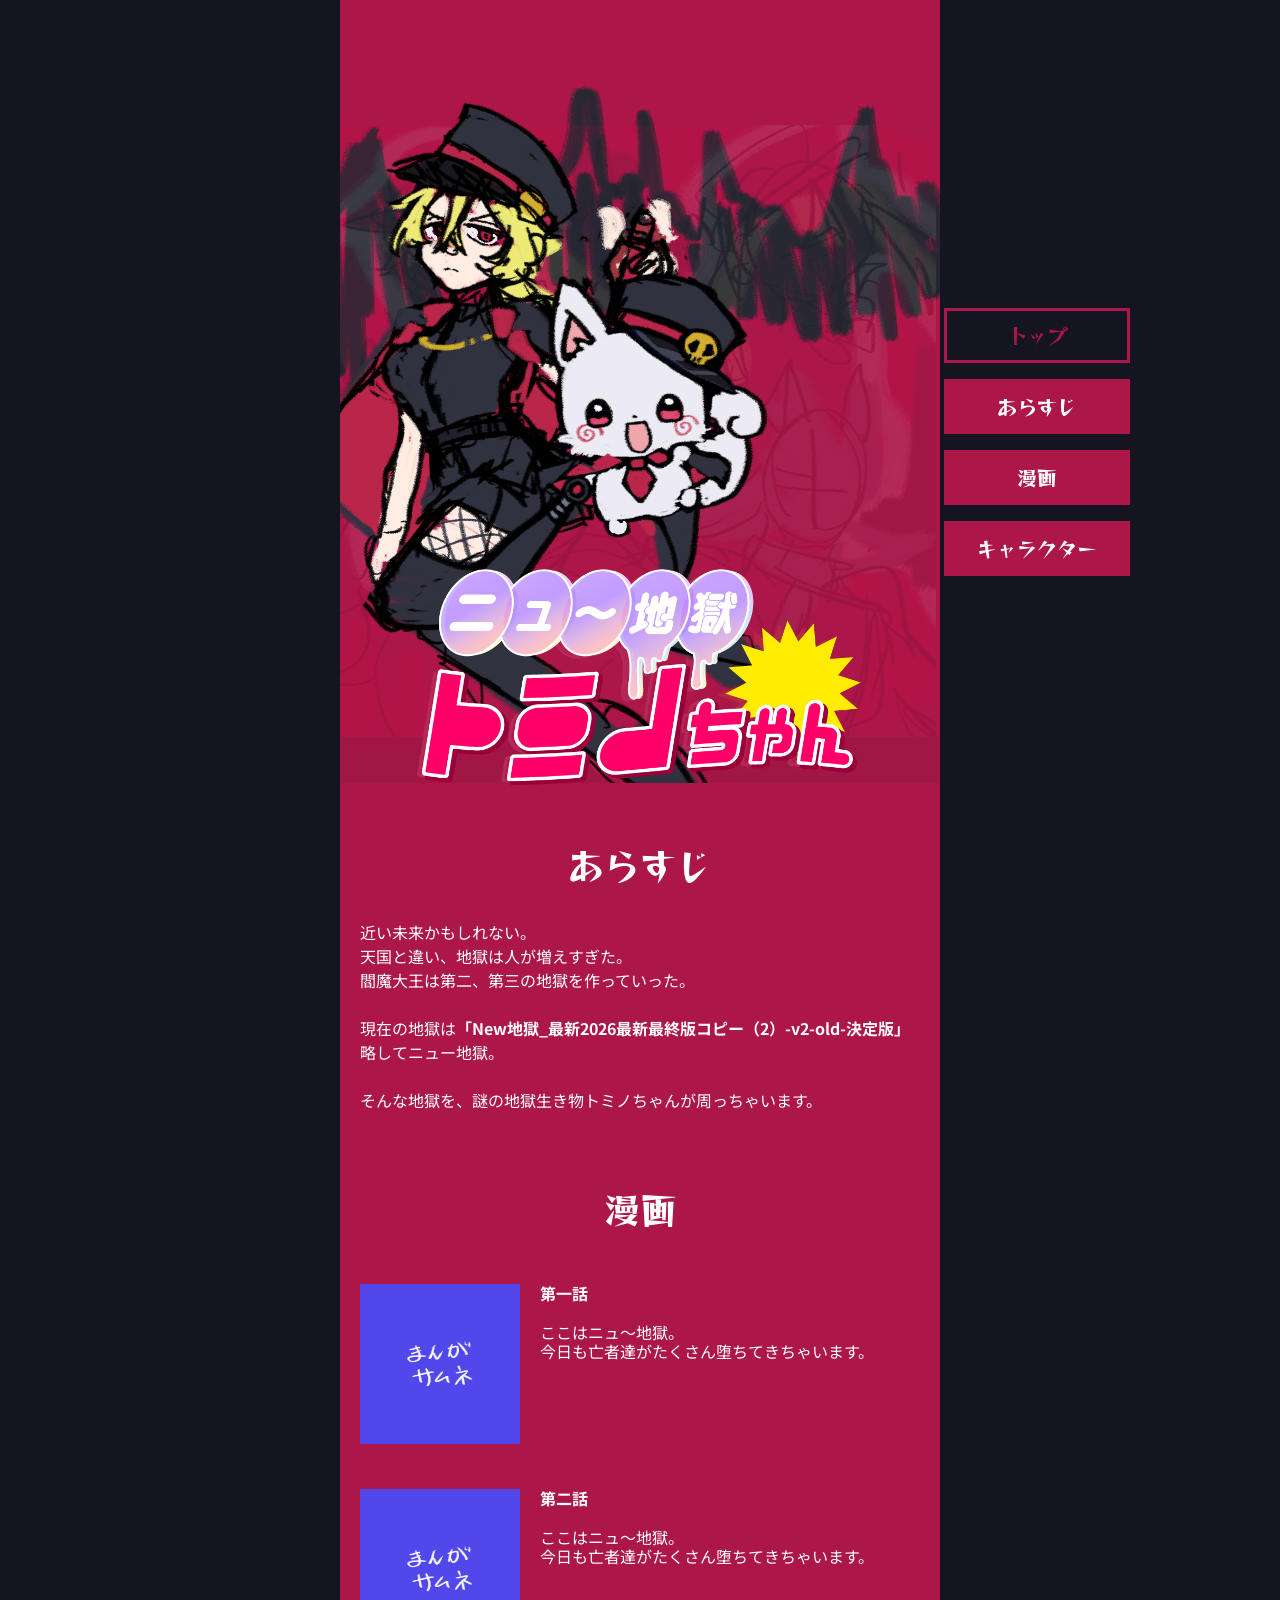
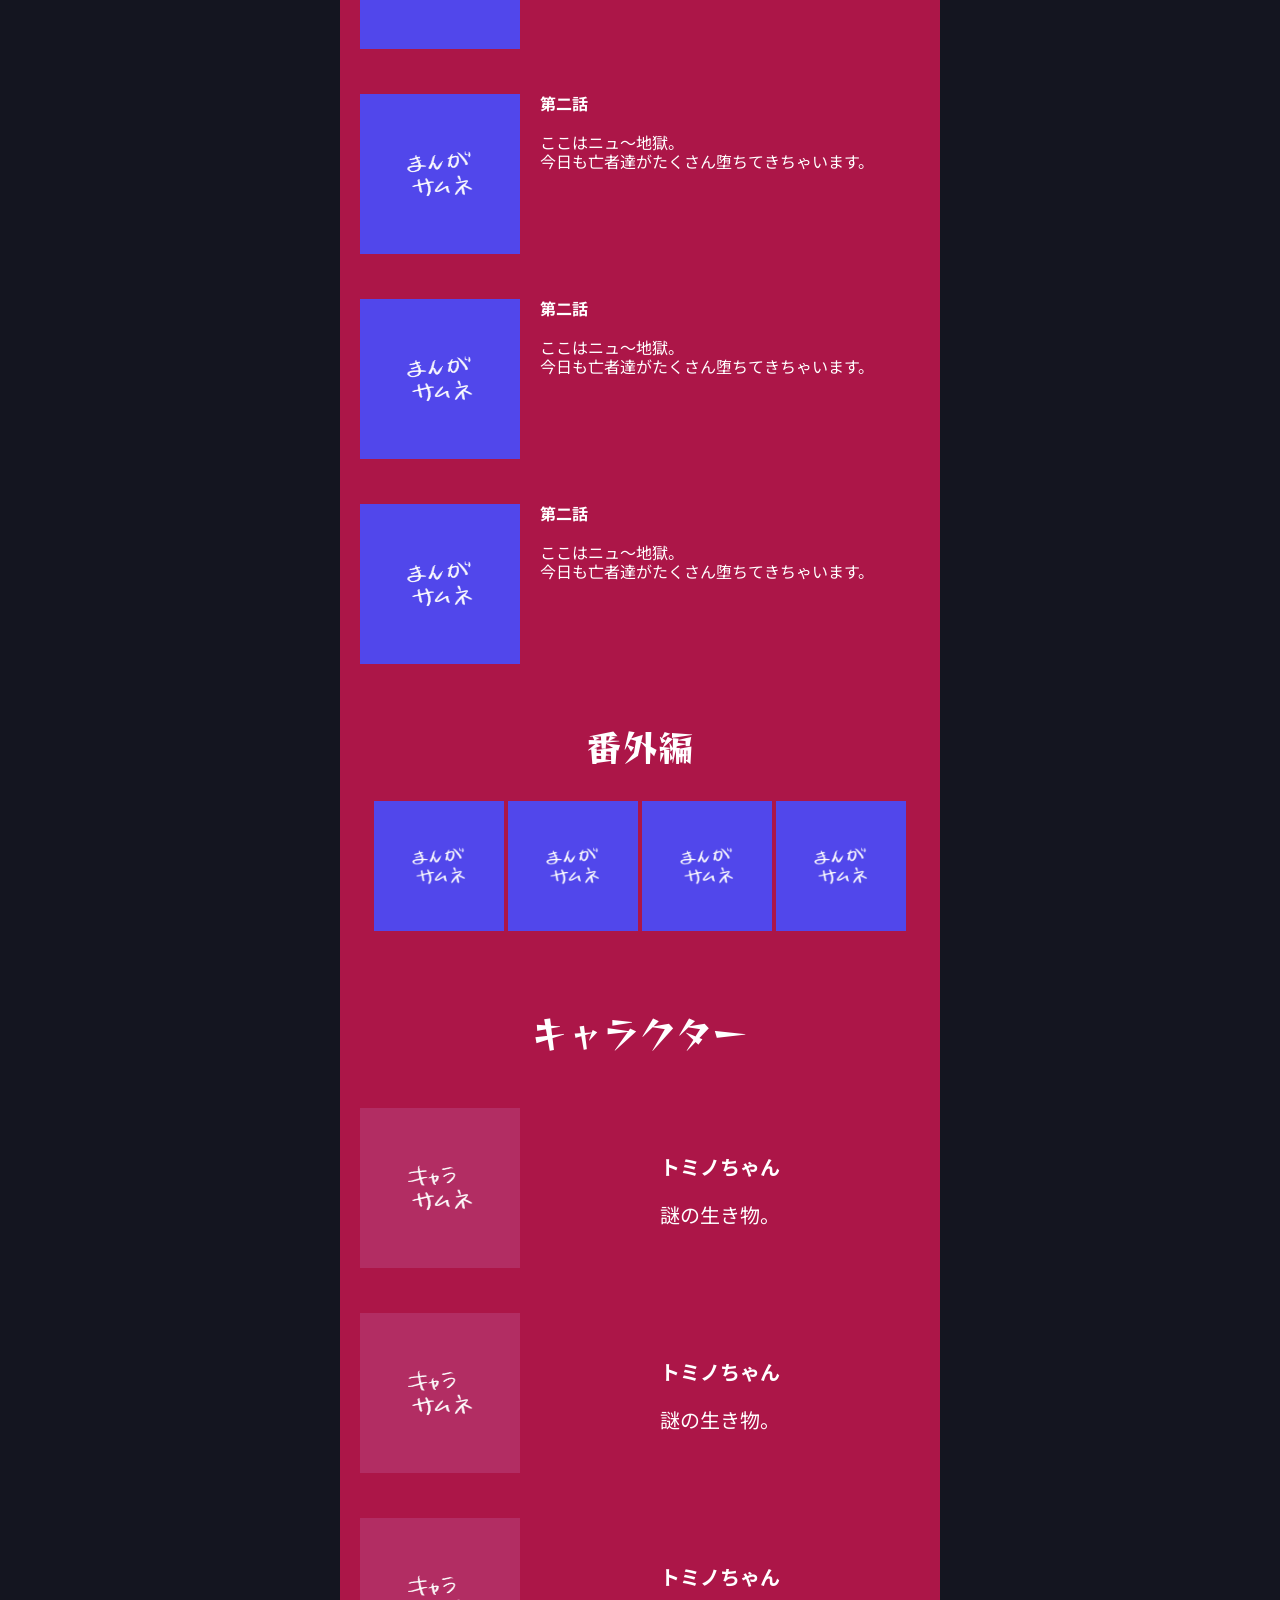
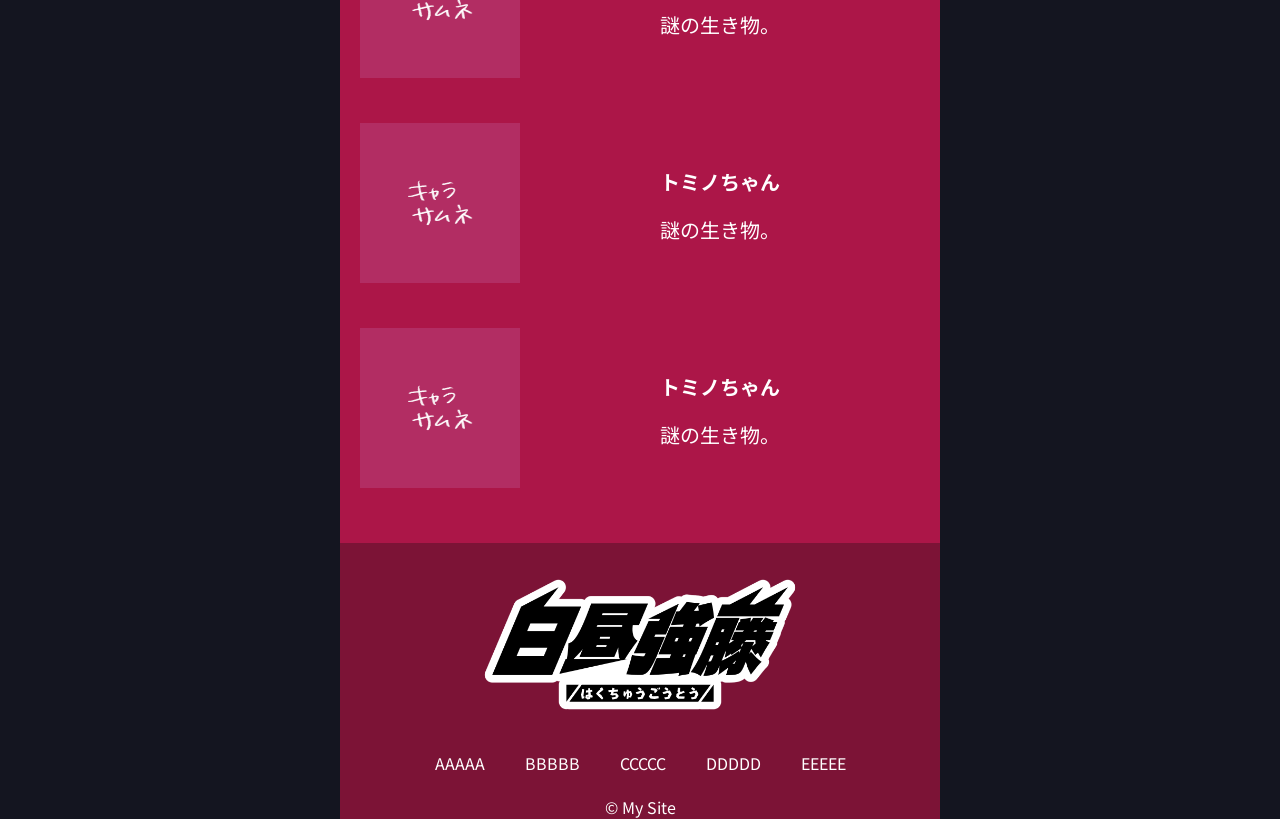
<file: index.html>
<!DOCTYPE html>
<html lang="ja">
<head>
  <meta charset="UTF-8">
  <meta name="viewport" content="width=device-width, initial-scale=1.0">
  <title>ニュ～地獄 トミノちゃん</title>
<style>
@import url('https://fonts.googleapis.com/css2?family=Dela+Gothic+One&family=Reggae+One&display=swap');
</style>
  <link href="https://fonts.googleapis.com/css2?family=Noto+Sans+JP:wght@400;500;700&display=swap" rel="stylesheet">
  <link rel="stylesheet" href="./css/index.css">
</head>

<body>

  <header class="nav">
    <ul class="nav_list">
      <li class="nav_item"><a href="#sec01">トップ</a></li>
      <li class="nav_item"><a href="#sec02">あらすじ</a></li>
      <li class="nav_item"><a href="#sec03">漫画</a></li>
      <li class="nav_item"><a href="#sec04">キャラクター</a></li>
    </ul>
  </header>

  <main class="article">

    <section class="section" id="sec01">
        <div class="kasaneru6">
            <img src="./img/hero/top.png" />
            <img class="imagup" src="./img/hero/logo.png" width="20px">
        </div>


    </section>

    <section class="section" id="sec02">
        <h2>あらすじ</h2>
      <p>近い未来かもしれない。<br>
        天国と違い、地獄は人が増えすぎた。<br>
        閻魔大王は第二、第三の地獄を作っていった。<br>
        <br>
        現在の地獄は<b>「New地獄_最新2026最新最終版コピー（2）-v2-old-決定版」</b>略してニュー地獄。<br>
        <br>
        そんな地獄を、謎の地獄生き物トミノちゃんが周っちゃいます。</p>
    </section>

    <section class="section" id="sec03">
      <h2>漫画</h2>
<div class="flex">
  <figure class="image"><a href="./comic/index_1.html"><img src="./img/comics/00_thumb02.png"></a></figure>
    <p class="text">
        <b>第一話</b><br><br>
        ここはニュ～地獄。<br>
        今日も亡者達がたくさん堕ちてきちゃいます。</p>
</div>

<div class="flex">
  <figure class="image"><a href="./comic/index_1.html"><img src="./img/comics/00_thumb02.png"></a></figure>
    <p class="text">
        <b>第二話</b><br><br>
        ここはニュ～地獄。<br>
        今日も亡者達がたくさん堕ちてきちゃいます。</p>
</div>

<div class="flex">
  <figure class="image"><img src="./img/comics/00_thumb02.png"></figure>
    <p class="text">
        <b>第二話</b><br><br>
        ここはニュ～地獄。<br>
        今日も亡者達がたくさん堕ちてきちゃいます。</p>
</div>

<div class="flex">
  <figure class="image"><img src="./img/comics/00_thumb02.png"></figure>
    <p class="text">
        <b>第二話</b><br><br>
        ここはニュ～地獄。<br>
        今日も亡者達がたくさん堕ちてきちゃいます。</p>
</div>

<div class="flex">
  <figure class="image"><img src="./img/comics/00_thumb02.png"></figure>
    <p class="text">
        <b>第二話</b><br><br>
        ここはニュ～地獄。<br>
        今日も亡者達がたくさん堕ちてきちゃいます。</p>
</div>

      <h2>番外編</h2>
      <div class="manga_other">
<img src="./img/comics/00_thumb02.png">

<img src="./img/comics/00_thumb02.png">

<img src="./img/comics/00_thumb02.png">

<img src="./img/comics/00_thumb02.png">




</div>







    </section>

    <section class="section" id="sec04">
      <h2>キャラクター</h2>
<div class="flex_chara">
  <figure class="image"><img src="./img/characters/00_thumb01.png"></figure>
    <p class="text">
        <b>トミノちゃん</b><br><br>
       謎の生き物。</p>
</div>

<div class="flex_chara">
  <figure class="image"><img src="./img/characters/00_thumb01.png"></figure>
    <p class="text">
        <b>トミノちゃん</b><br><br>
       謎の生き物。</p>
</div>

<div class="flex_chara">
  <figure class="image"><img src="./img/characters/00_thumb01.png"></figure>
    <p class="text">
        <b>トミノちゃん</b><br><br>
       謎の生き物。</p>
</div>

<div class="flex_chara">
  <figure class="image"><img src="./img/characters/00_thumb01.png"></figure>
    <p class="text">
        <b>トミノちゃん</b><br><br>
       謎の生き物。</p>
</div>

<div class="flex_chara">
  <figure class="image"><img src="./img/characters/00_thumb01.png"></figure>
    <p class="text">
        <b>トミノちゃん</b><br><br>
       謎の生き物。</p>
</div>

</section>
  </main>

  
<div class="footer">
<img src="./img/hero/logo_circle.png" width="60%">




  <ul class="menu">
    <li><a href="#">AAAAA</a></li>
    <li><a href="#">BBBBB</a></li>
    <li><a href="#">CCCCC</a></li>
    <li><a href="#">DDDDD</a></li>
    <li><a href="#">EEEEE</a></li>
  </ul>
  <p class="copyright">
    &copy; My Site
  </p>
</div>
  <script src="./js/script.js"></script>
</body>
</html>
</file>
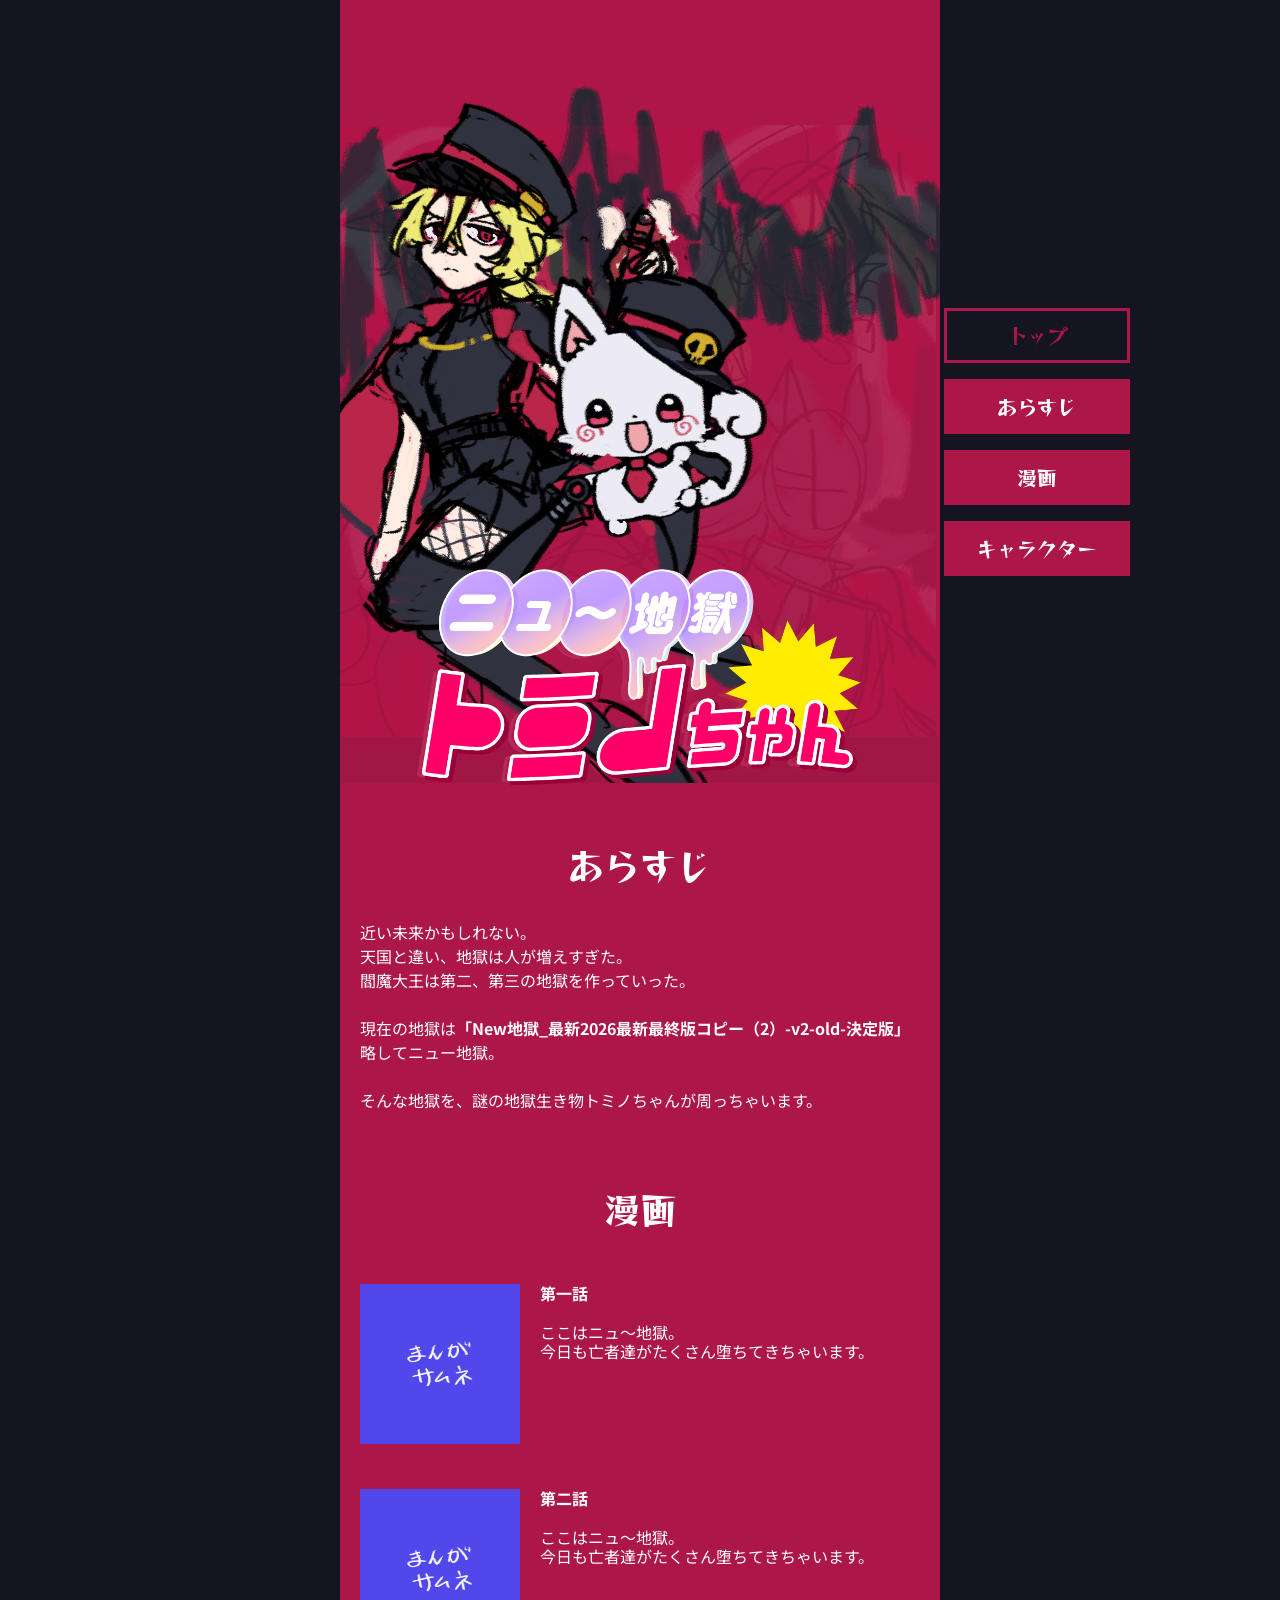
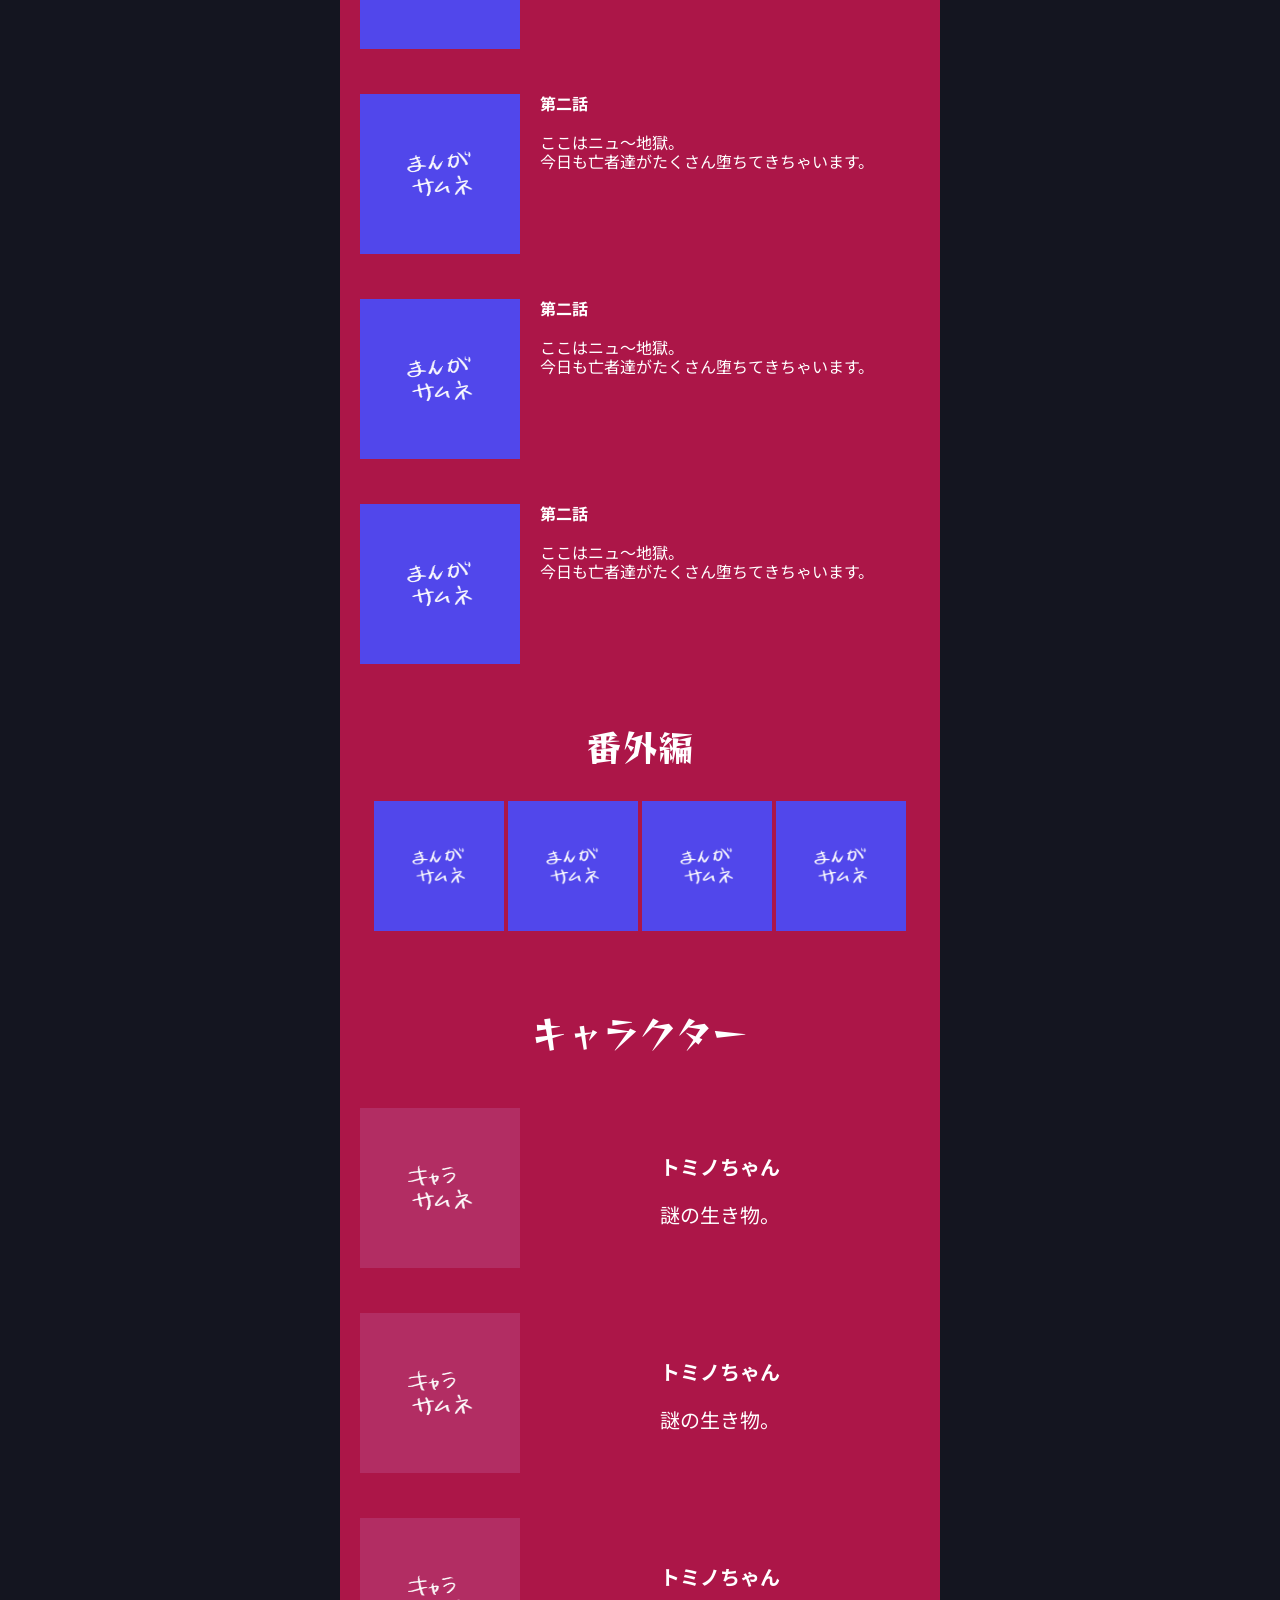
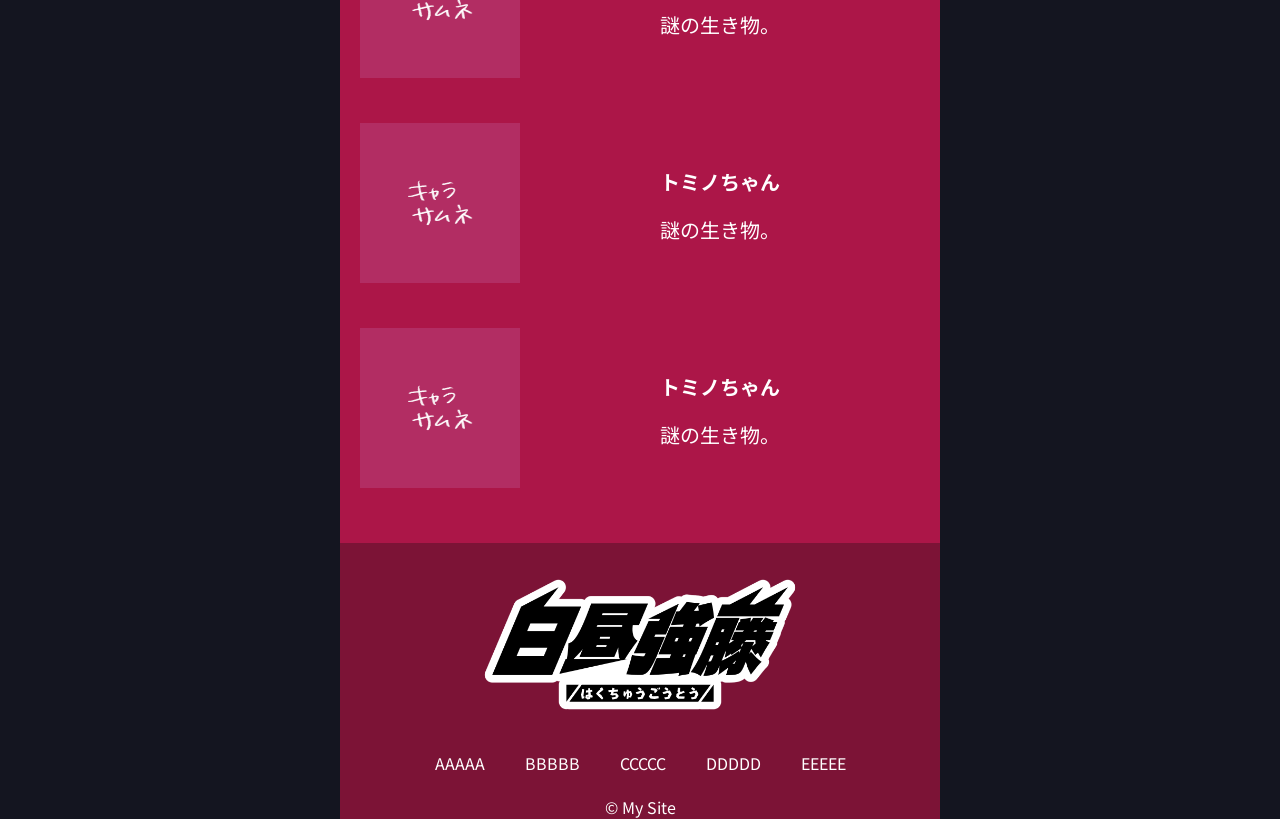
<file: html.html>
<!DOCTYPE html>
<html lang="ja">
<head>
  <meta charset="UTF-8">
  <meta name="viewport" content="width=device-width, initial-scale=1.0">
  <title>ニュ～地獄 トミノちゃん</title>
<style>
@import url('https://fonts.googleapis.com/css2?family=Dela+Gothic+One&family=Reggae+One&display=swap');
</style>
  <link href="https://fonts.googleapis.com/css2?family=Noto+Sans+JP:wght@400;500;700&display=swap" rel="stylesheet">
  <link rel="stylesheet" href="./css/index.css">
</head>

<body>

  <header class="nav">
    <ul class="nav_list">
      <li class="nav_item"><a href="#sec01">トップ</a></li>
      <li class="nav_item"><a href="#sec02">あらすじ</a></li>
      <li class="nav_item"><a href="#sec03">漫画</a></li>
      <li class="nav_item"><a href="#sec04">キャラクター</a></li>
    </ul>
  </header>

  <main class="article">

    <section class="section" id="sec01">
        <div class="kasaneru6">
            <img src="./img/hero/top.png" />
            <img class="imagup" src="./img/hero/logo.png" width="20px">
        </div>


    </section>

    <section class="section" id="sec02">
        <h2>あらすじ</h2>
      <p>近い未来かもしれない。<br>
        天国と違い、地獄は人が増えすぎた。<br>
        閻魔大王は第二、第三の地獄を作っていった。<br>
        <br>
        現在の地獄は<b>「New地獄_最新2026最新最終版コピー（2）-v2-old-決定版」</b>略してニュー地獄。<br>
        <br>
        そんな地獄を、謎の地獄生き物トミノちゃんが周っちゃいます。</p>
    </section>

    <section class="section" id="sec03">
      <h2>漫画</h2>
<div class="flex">
  <figure class="image"><a href="./comic/index_1.html"><img src="./img/comics/00_thumb02.png"></a></figure>
    <p class="text">
        <b>第一話</b><br><br>
        ここはニュ～地獄。<br>
        今日も亡者達がたくさん堕ちてきちゃいます。</p>
</div>

<div class="flex">
  <figure class="image"><a href="./comic/index_1.html"><img src="./img/comics/00_thumb02.png"></a></figure>
    <p class="text">
        <b>第二話</b><br><br>
        ここはニュ～地獄。<br>
        今日も亡者達がたくさん堕ちてきちゃいます。</p>
</div>

<div class="flex">
  <figure class="image"><img src="./img/comics/00_thumb02.png"></figure>
    <p class="text">
        <b>第二話</b><br><br>
        ここはニュ～地獄。<br>
        今日も亡者達がたくさん堕ちてきちゃいます。</p>
</div>

<div class="flex">
  <figure class="image"><img src="./img/comics/00_thumb02.png"></figure>
    <p class="text">
        <b>第二話</b><br><br>
        ここはニュ～地獄。<br>
        今日も亡者達がたくさん堕ちてきちゃいます。</p>
</div>

<div class="flex">
  <figure class="image"><img src="./img/comics/00_thumb02.png"></figure>
    <p class="text">
        <b>第二話</b><br><br>
        ここはニュ～地獄。<br>
        今日も亡者達がたくさん堕ちてきちゃいます。</p>
</div>

      <h2>番外編</h2>
      <div class="manga_other">
<img src="./img/comics/00_thumb02.png">

<img src="./img/comics/00_thumb02.png">

<img src="./img/comics/00_thumb02.png">

<img src="./img/comics/00_thumb02.png">




</div>







    </section>

    <section class="section" id="sec04">
      <h2>キャラクター</h2>
<div class="flex_chara">
  <figure class="image"><img src="./img/characters/00_thumb01.png"></figure>
    <p class="text">
        <b>トミノちゃん</b><br><br>
       謎の生き物。</p>
</div>

<div class="flex_chara">
  <figure class="image"><img src="./img/characters/00_thumb01.png"></figure>
    <p class="text">
        <b>トミノちゃん</b><br><br>
       謎の生き物。</p>
</div>

<div class="flex_chara">
  <figure class="image"><img src="./img/characters/00_thumb01.png"></figure>
    <p class="text">
        <b>トミノちゃん</b><br><br>
       謎の生き物。</p>
</div>

<div class="flex_chara">
  <figure class="image"><img src="./img/characters/00_thumb01.png"></figure>
    <p class="text">
        <b>トミノちゃん</b><br><br>
       謎の生き物。</p>
</div>

<div class="flex_chara">
  <figure class="image"><img src="./img/characters/00_thumb01.png"></figure>
    <p class="text">
        <b>トミノちゃん</b><br><br>
       謎の生き物。</p>
</div>

</section>
  </main>

  
<div class="footer">
<img src="./img/hero/logo_circle.png" width="60%">




  <ul class="menu">
    <li><a href="#">AAAAA</a></li>
    <li><a href="#">BBBBB</a></li>
    <li><a href="#">CCCCC</a></li>
    <li><a href="#">DDDDD</a></li>
    <li><a href="#">EEEEE</a></li>
  </ul>
  <p class="copyright">
    &copy; My Site
  </p>
</div>
  <script src="./js/script.js"></script>
</body>
</html>
</file>
<file: css/index.css>
body {
  margin: 0;
  font-family: 'Noto Sans JP', sans-serif;
  background: #141520;
  color: #fff;
  scroll-behavior: smooth;
}

/* コンテンツ */
.article {
  max-width: 600px;
  margin: 0 auto;
  position: relative;
}

.section {
  min-height: 10vh;
  box-sizing: border-box;
  background-color: #ac1648;
  padding-top: 20px;
  padding-bottom: 10px;
}

.section img {
  width: 100%;
  padding: 0;
}

.section h2 {
    margin: 10px;
    padding: 10px;
    font-size: 36px;
    text-align: center;
    font-family: "Reggae One", system-ui;
    font-weight: normal;
}

.mochiy-pop-p-one-regular {
  font-family: "Mochiy Pop P One", sans-serif;
  font-weight: 400;
  font-style: normal;
}



.section p {
  margin: 10px;
  padding: 10px;
  font-size: 16px;
}

.kasaneru6{
  position: relative;
  text-align: center;
}
.kasaneru6 img.imagup{
  position: absolute;
  top:86%;
  left: 50%;
  transform: translate(-50%,-50%);
  color: #fff;
  width: 450px;
}

/* 横並び */

.flex {
  display: flex; /*横並び*/
  margin: 40px 20px;
}
.flex .image {
  width: 160px; /*画像サイズ指定*/
  margin: 0;
  padding: 0;
  overflow: hidden;
  position: relative;
}
.flex .text {
  margin: 0 0 0 20px;
  padding: 0;
  line-height: 1.2em;
}


.manga_other {
  margin: 20px;
  text-align: center;
}

.manga_other img {
  width: 130px;
}


/* 横並びキャラクター */

.flex_chara {
  display: flex; /*横並び*/
  margin: 40px 20px;
}
.flex_chara .image {
  width: 160px; /*画像サイズ指定*/
  margin: 0;
  padding: 0;
  overflow: hidden;
  position: relative;
}
.flex_chara .text {
  margin: auto;
  padding: 0;
  line-height: 1.2em;
  font-size: 20px;
}



.footer {
max-width: 600px;
 color: #FFF;
 background: #7c1336;
 text-align: center;
     margin: 0 auto;
}
.footer a {
 color: #FFF;
 text-decoration: none;
}
.footer a:hover {
 text-decoration: underline;
}
.footer .menu {
 margin: 0;
 padding: 0;
 list-style: none;
 display: flex;
 flex-wrap: wrap;
 justify-content: center;
}
.footer .menu li {
 margin: 0;
 padding: 0 20px;
}
.footer .copyright {
 margin: 0;
 padding: 20px 0 0 0;
}




@media screen and (max-width: 768px){
.kasaneru6 img.imagup{
  width: 70%;
}
}/*SP END*/

/* =========================
   ナビ（PC：右側固定縦）
========================= */
.nav {
  position: fixed;
  top: 50%;
  right: 150px;
  transform: translateY(-50%);
  z-index: 10;
}

.nav_list {
  list-style: none;
  margin: 0;
  padding: 0;
}

.nav_item {
  margin-bottom: 16px;
}

.nav_item a {
  display: block;
  padding: 10px 30px;
  background: #ac1648;
  color: #FFF;
  font-weight: normal;
  border: 3px solid #ac1648;
  text-decoration: none;
  text-align: center;
  font-size: 20px;
  font-family: "Reggae One", system-ui;
}

/* 現在地 */
.nav_item.active a {
  background: #141520;
  color: #ac1648;
}

/* =========================
   スマホ：上に横並び
========================= */
@media (max-width: 768px) {
  .nav {
    top: 0;
    left: 0;
    right: 0;
    transform: none;
    background: rgba(0,0,0,0.8);
    padding: 10px 0;
  }

  .nav_list {
    display: flex;
    justify-content: space-around;
    align-items: center;
  }

  .nav_item {
    margin-bottom: 0;
  }

  .nav_item a {
    padding: 8px 10px;
    font-size: 12px;
    border-radius: 6px;
  }

.manga_other {
  margin: 10px;
  text-align: left;
}

.manga_other img {
  width: 100px;
}

}
</file>
